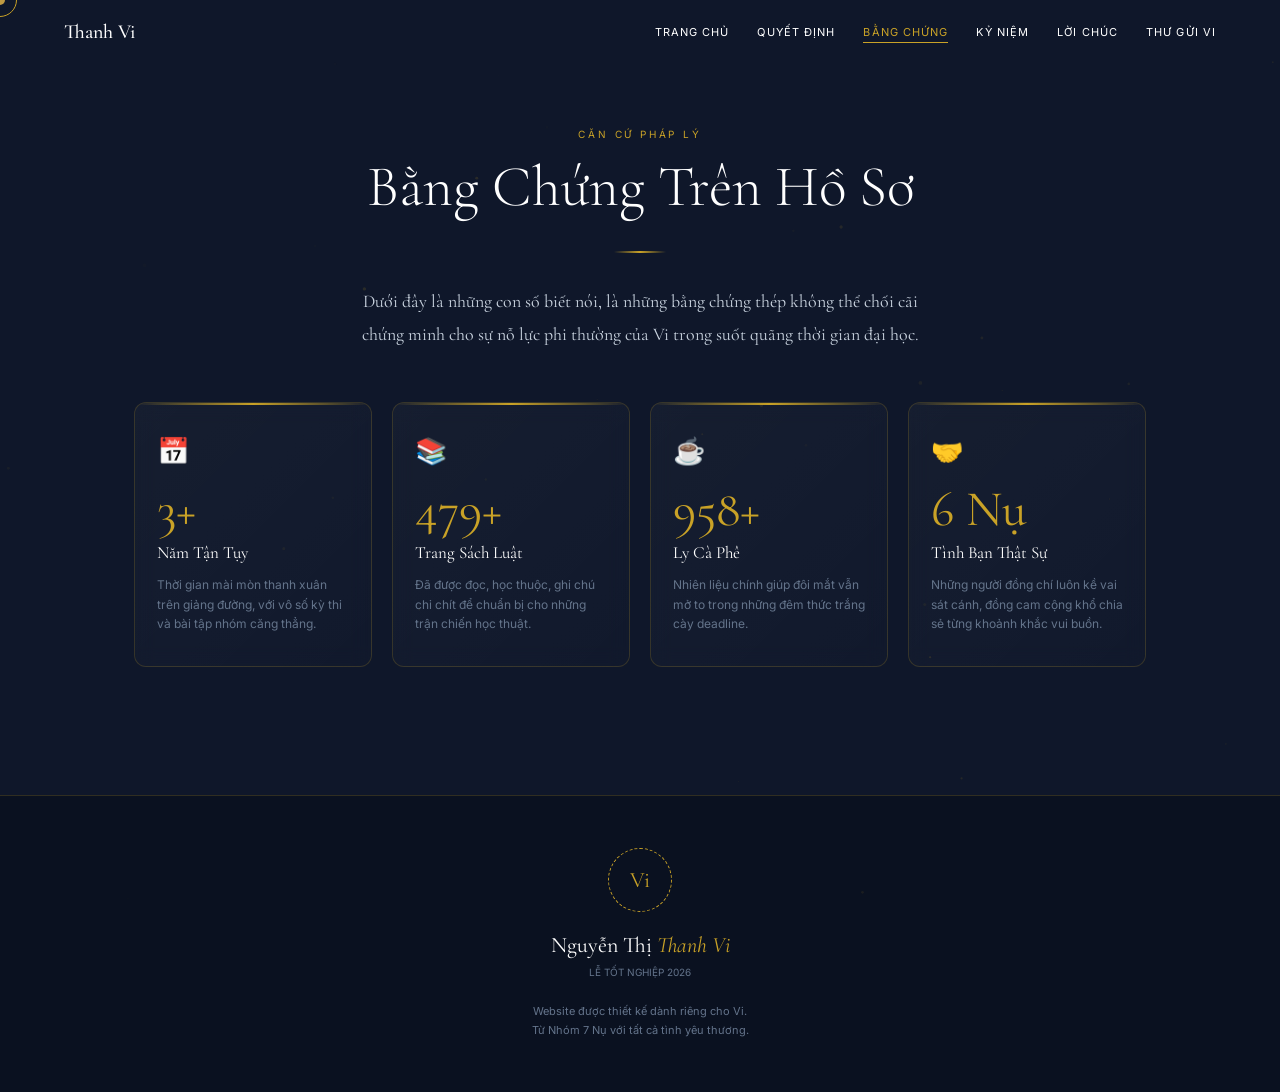
<file: can-cu.html>
<!DOCTYPE html>
<html lang="vi">
<head>
  <meta charset="UTF-8" />
  <meta name="viewport" content="width=device-width, initial-scale=1.0" />
  <title>Bằng Chứng — Chúc Mừng Tốt Nghiệp Vi 2026</title>
  <link rel="preconnect" href="https://fonts.googleapis.com">
  <link rel="preconnect" href="https://fonts.gstatic.com" crossorigin>
  <link href="https://fonts.googleapis.com/css2?family=Cormorant+Garamond:ital,wght@0,300;0,400;0,500;0,600;0,700;1,300;1,400;1,500;1,600;1,700&family=Inter:wght@300;400;500;600&display=swap" rel="stylesheet">
  <link rel="stylesheet" href="css/style.css" />
</head>
<body>
  <div id="cursor"></div>
  <div id="cursor-ring"></div>
  <canvas id="particles-canvas"></canvas>
  <div id="scroll-bar"></div>

  <nav id="navbar">
    <a href="index.html" class="nav-brand">Thanh Vi</a>
    <div class="nav-links">
      <a href="index.html" class="nav-a">Trang chủ</a>
      <a href="quyet-dinh.html" class="nav-a">Quyết định</a>
      <a href="can-cu.html" class="nav-a active">Bằng chứng</a>
      <a href="ki-niem.html" class="nav-a">Kỷ niệm</a>
      <a href="loi-chuc.html" class="nav-a">Lời chúc</a>
      <a href="thu-gui.html" class="nav-a">Thư gửi Vi</a>
    </div>
    <div class="nav-toggle">
      <span></span>
      <span></span>
      <span></span>
    </div>
  </nav>

  <section id="can-cu" class="section-pad">
    <div class="container text-center">
      <span class="eyebrow">Căn cứ pháp lý</span>
      <h1 class="headline">Bằng Chứng Trên Hồ Sơ</h1>
      <div class="divider divider-c"></div>
      <p class="body-text" style="max-width: 600px; margin: 0 auto; text-align:center">Dưới đây là những con số biết nói, là những bằng chứng thép không thể chối cãi chứng minh cho sự nỗ lực phi thường của Vi trong suốt quãng thời gian đại học.</p>
      
      <div class="stats-grid">
        <div class="stat-card glass reveal reveal-delay-1">
          <span class="stat-icon">📅</span>
          <div class="stat-num" data-target="4" data-suffix="+">0</div>
          <div class="stat-lbl">Năm Tận Tụy</div>
          <div class="stat-desc">Thời gian mài mòn thanh xuân trên giảng đường, với vô số kỳ thi và bài tập nhóm căng thẳng.</div>
        </div>
        
        <div class="stat-card glass reveal reveal-delay-2">
          <span class="stat-icon">📚</span>
          <div class="stat-num" data-target="500" data-suffix="+">0</div>
          <div class="stat-lbl">Trang Sách Luật</div>
          <div class="stat-desc">Đã được đọc, học thuộc, ghi chú chi chít để chuẩn bị cho những trận chiến học thuật.</div>
        </div>
        
        <div class="stat-card glass reveal reveal-delay-3">
          <span class="stat-icon">☕</span>
          <div class="stat-num" data-target="999" data-suffix="+">0</div>
          <div class="stat-lbl">Ly Cà Phê</div>
          <div class="stat-desc">Nhiên liệu chính giúp đôi mắt vẫn mở to trong những đêm thức trắng cày deadline.</div>
        </div>
        
        <div class="stat-card glass reveal reveal-delay-4">
          <span class="stat-icon">🤝</span>
          <div class="stat-num" data-target="7" data-suffix=" Nụ">0</div>
          <div class="stat-lbl">Tình Bạn Thật Sự</div>
          <div class="stat-desc">Những người đồng chí luôn kề vai sát cánh, đồng cam cộng khổ chia sẻ từng khoảnh khắc vui buồn.</div>
        </div>
      </div>
    </div>
  </section>

  <footer id="footer">
    <div class="footer-seal">Vi</div>
    <div class="footer-name">Nguyễn Thị <em>Thanh Vi</em></div>
    <span class="footer-sub">Lễ Tốt Nghiệp 2026</span>
    <p class="footer-note">Website được thiết kế dành riêng cho Vi.<br>Từ Nhóm 7 Nụ với tất cả tình yêu thương.</p>
  </footer>

  <script src="https://cdnjs.cloudflare.com/ajax/libs/gsap/3.12.5/gsap.min.js"></script>
  <script src="js/main.js"></script>
</body>
</html>
</file>
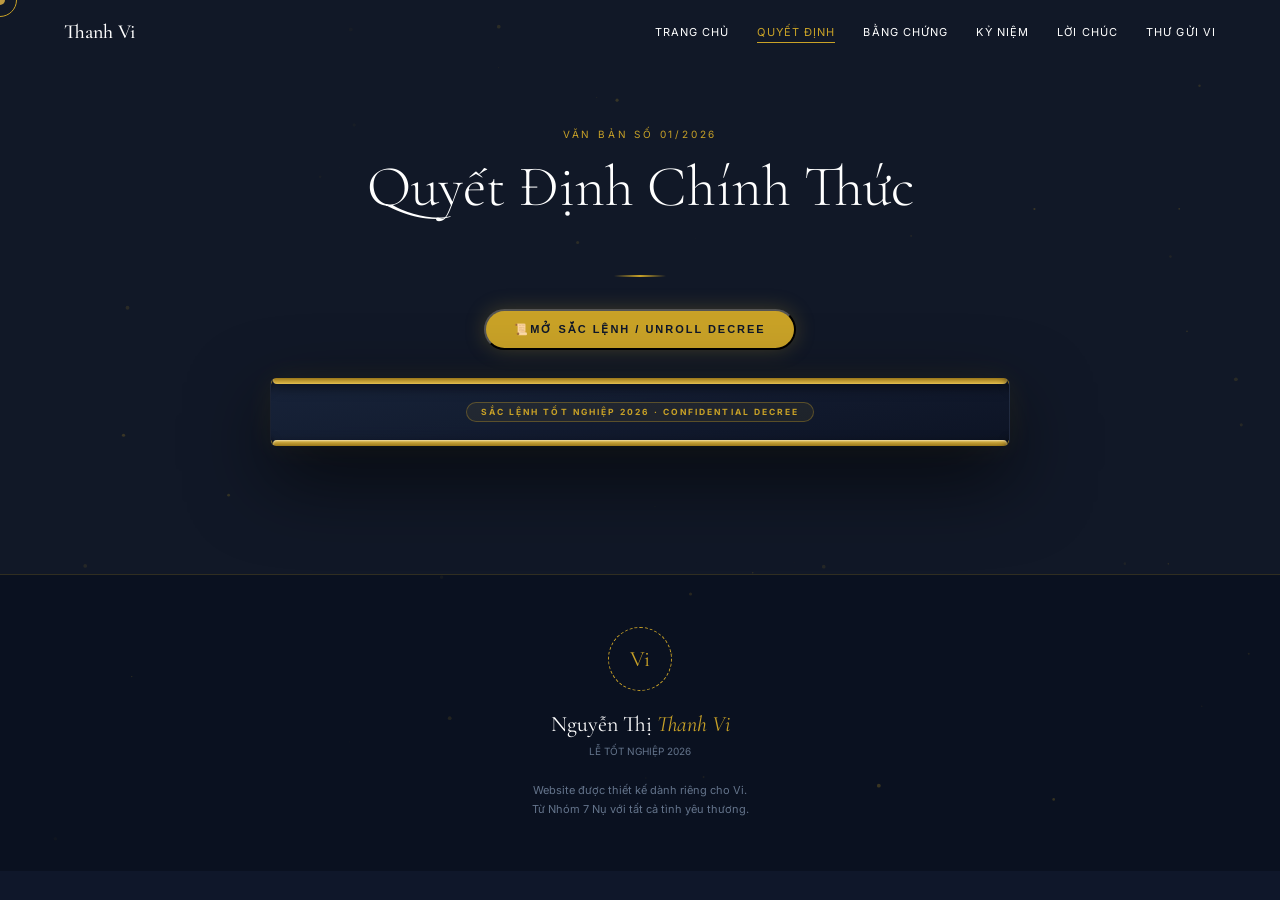
<file: quyet-dinh.html>
<!DOCTYPE html>
<html lang="vi">
<head>
  <meta charset="UTF-8" />
  <meta name="viewport" content="width=device-width, initial-scale=1.0" />
  <title>Quyết Định — Chúc Mừng Tốt Nghiệp Vi 2026</title>
  <link rel="preconnect" href="https://fonts.googleapis.com">
  <link rel="preconnect" href="https://fonts.gstatic.com" crossorigin>
  <link href="https://fonts.googleapis.com/css2?family=Cormorant+Garamond:ital,wght@0,300;0,400;0,500;0,600;0,700;1,300;1,400;1,500;1,600;1,700&family=Inter:wght@300;400;500;600&display=swap" rel="stylesheet">
  <link rel="stylesheet" href="css/style.css" />
</head>
<body>
  <div id="cursor"></div>
  <div id="cursor-ring"></div>
  <canvas id="particles-canvas"></canvas>
  <div id="scroll-bar"></div>

  <nav id="navbar">
    <a href="index.html" class="nav-brand">Thanh Vi</a>
    <div class="nav-links">
      <a href="index.html" class="nav-a">Trang chủ</a>
      <a href="quyet-dinh.html" class="nav-a active">Quyết định</a>
      <a href="can-cu.html" class="nav-a">Bằng chứng</a>
      <a href="ki-niem.html" class="nav-a">Kỷ niệm</a>
      <a href="loi-chuc.html" class="nav-a">Lời chúc</a>
      <a href="thu-gui.html" class="nav-a">Thư gửi Vi</a>
    </div>
    <div class="nav-toggle">
      <span></span>
      <span></span>
      <span></span>
    </div>
  </nav>

  <section id="quyet-dinh" class="section-pad">
    <div class="container dec-wrap">
      <span class="eyebrow">Văn bản số 01/2026</span>
      <h1 class="headline">Quyết Định Chính Thức</h1>
      <div class="divider divider-c"></div>

      <!-- Scroll Replay Action Bar -->
      <div class="decree-action-bar reveal">
        <button id="unroll-decree-btn" class="btn btn-gold btn-sm">
          <span>📜</span> Mở Sắc Lệnh / Unroll Decree
        </button>
      </div>

      <!-- Decree Scroll Container -->
      <div class="dec-paper glass scroll-decree reveal">
        <!-- Top Scroll Rod Cap -->
        <div class="scroll-rod scroll-rod-top">
          <div class="rod-cap cap-left"></div>
          <div class="rod-bar"></div>
          <div class="rod-cap cap-right"></div>
        </div>

        <!-- Ribbon Tie Badge -->
        <div class="decree-ribbon-tag">SẮC LỆNH TỐT NGHIỆP 2026 · CONFIDENTIAL DECREE</div>

        <div class="dec-header">
          <h2 class="dec-title">Nhóm 7 Nụ</h2>
          <div class="dec-title">QUYẾT ĐỊNH SỐ: 01/2026/QĐ-TÌNHBẠN</div>
          <div class="dec-date">TP.Hồ Chí Minh, Ngày tốt nghiệp 2026</div>
        </div>
        
        <div class="dec-subject">
          "Về việc công nhận và chúc mừng sự kiện tốt nghiệp của đồng chí Nguyễn Thị Thanh Vi"
        </div>

        <div class="dec-articles">
          <div class="dec-art">
            <div class="dec-num">I</div>
            <div>
              <div class="dec-art-title">Công nhận thành tích</div>
              <div class="dec-art-body">Chính thức công nhận đồng chí Nguyễn Thị Thanh Vi đã xuất sắc vượt qua mọi kỳ thi, deadline và thử thách để đạt được danh hiệu Cử nhân Luật. Những nỗ lực không ngừng nghỉ trong suốt 4 năm qua là minh chứng rõ ràng cho tinh thần thép và ý chí kiên cường.</div>
            </div>
          </div>
          <div class="dec-art">
            <div class="dec-num">II</div>
            <div>
              <div class="dec-art-title">Cấp quyền lợi</div>
              <div class="dec-art-body">Đồng chí Vi kể từ hôm nay được hưởng trọn vẹn đặc quyền tự do ngủ nướng vào sáng thứ Hai (nếu không có lịch đi làm), được quyền từ chối mọi cuộc gọi liên quan đến "chạy deadline môn học" và được toàn quyền vòi vĩnh quà tốt nghiệp từ các thành viên khác trong nhóm.</div>
            </div>
          </div>
          <div class="dec-art">
            <div class="dec-num">III</div>
            <div>
              <div class="dec-art-title">Hiệu lực thi hành</div>
              <div class="dec-art-body">Quyết định này có hiệu lực kể từ ngày ký. Các thành viên Nhóm 7 Nụ và đồng chí Nguyễn Thị Thanh Vi chịu trách nhiệm thi hành quyết định này bằng cách tổ chức một chầu ăn mừng thật hoành tráng.</div>
            </div>
          </div>
        </div>

        <div class="dec-footer">
          <div>
            <span class="dec-signer-lbl">Thay mặt Hội đồng bạn bè</span>
            <div class="dec-signer-name">Nhóm 7 Nụ</div>
          </div>
          
          <div id="stamp-zone">
            <button id="stamp-btn" tabindex="0">
              <span class="stamp-word">Đóng Dấu</span>
              <span class="stamp-tag">Phê duyệt</span>
              <div id="stamp-ink"></div>
            </button>
            <div class="stamp-hint">Nhấn để xác nhận</div>
            <div id="approved-overlay">
              <span>ĐÃ PHÊ DUYỆT</span>
            </div>
          </div>
        </div>

        <!-- Bottom Scroll Rod Cap -->
        <div class="scroll-rod scroll-rod-bottom">
          <div class="rod-cap cap-left"></div>
          <div class="rod-bar"></div>
          <div class="rod-cap cap-right"></div>
        </div>
      </div>
    </div>
  </section>

  <footer id="footer">
    <div class="footer-seal">Vi</div>
    <div class="footer-name">Nguyễn Thị <em>Thanh Vi</em></div>
    <span class="footer-sub">Lễ Tốt Nghiệp 2026</span>
    <p class="footer-note">Website được thiết kế dành riêng cho Vi.<br>Từ Nhóm 7 Nụ với tất cả tình yêu thương.</p>
  </footer>

  <script src="https://cdnjs.cloudflare.com/ajax/libs/gsap/3.12.5/gsap.min.js"></script>
  <script src="js/main.js"></script>
  <script src="js/stamp.js"></script>
</body>
</html>
</file>
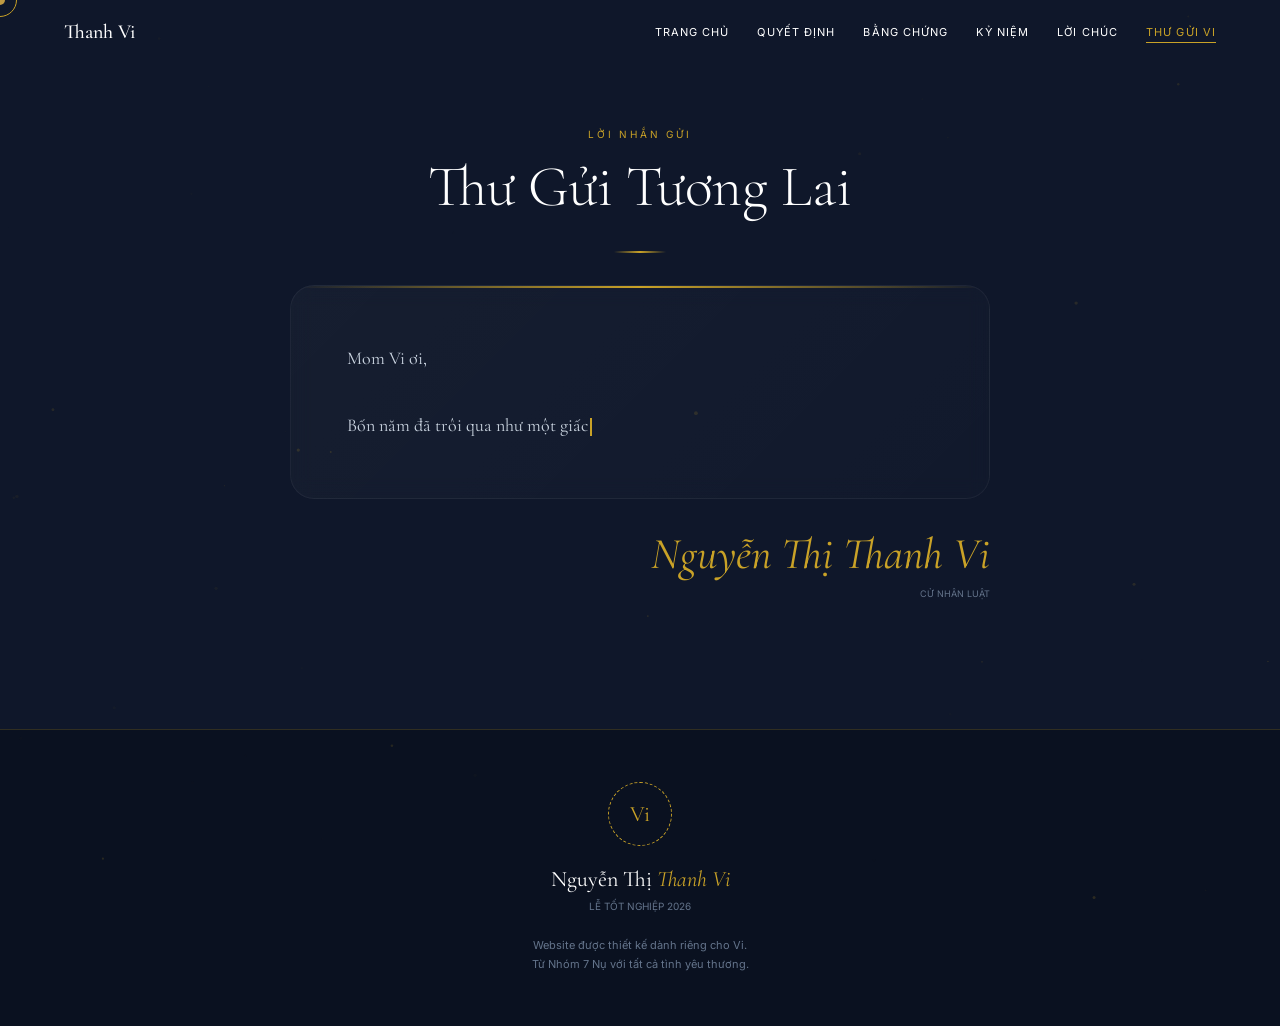
<file: thu-gui.html>
<!DOCTYPE html>
<html lang="vi">
<head>
  <meta charset="UTF-8" />
  <meta name="viewport" content="width=device-width, initial-scale=1.0" />
  <title>Thư Gửi Vi — Chúc Mừng Tốt Nghiệp Vi 2026</title>
  <link rel="preconnect" href="https://fonts.googleapis.com">
  <link rel="preconnect" href="https://fonts.gstatic.com" crossorigin>
  <link href="https://fonts.googleapis.com/css2?family=Cormorant+Garamond:ital,wght@0,300;0,400;0,500;0,600;0,700;1,300;1,400;1,500;1,600;1,700&family=Inter:wght@300;400;500;600&display=swap" rel="stylesheet">
  <link rel="stylesheet" href="css/style.css" />
</head>
<body>
  <div id="cursor"></div>
  <div id="cursor-ring"></div>
  <canvas id="particles-canvas"></canvas>
  <div id="scroll-bar"></div>

  <nav id="navbar">
    <a href="index.html" class="nav-brand">Thanh Vi</a>
    <div class="nav-links">
      <a href="index.html" class="nav-a">Trang chủ</a>
      <a href="quyet-dinh.html" class="nav-a">Quyết định</a>
      <a href="can-cu.html" class="nav-a">Bằng chứng</a>
      <a href="ki-niem.html" class="nav-a">Kỷ niệm</a>
      <a href="loi-chuc.html" class="nav-a">Lời chúc</a>
      <a href="thu-gui.html" class="nav-a active">Thư gửi Vi</a>
    </div>
    <div class="nav-toggle">
      <span></span>
      <span></span>
      <span></span>
    </div>
  </nav>

  <section id="thu-gui" class="section-pad">
    <div class="container text-center">
      <span class="eyebrow">Lời nhắn gửi</span>
      <h1 class="headline">Thư Gửi Tương Lai</h1>
      <div class="divider divider-c"></div>
      
      <div class="letter-wrap">
        <div id="letter-content" class="glass letter-card">
          <!-- Typewriter content here -->
        </div>
        <div class="letter-sig reveal reveal-delay-2">
          <em class="letter-sig-name">Nguyễn Thị Thanh Vi</em>
          <span class="letter-sig-role">Cử nhân Luật</span>
        </div>
      </div>
    </div>
  </section>

  <footer id="footer">
    <div class="footer-seal">Vi</div>
    <div class="footer-name">Nguyễn Thị <em>Thanh Vi</em></div>
    <span class="footer-sub">Lễ Tốt Nghiệp 2026</span>
    <p class="footer-note">Website được thiết kế dành riêng cho Vi.<br>Từ Nhóm 7 Nụ với tất cả tình yêu thương.</p>
  </footer>

  <script src="https://cdnjs.cloudflare.com/ajax/libs/gsap/3.12.5/gsap.min.js"></script>
  <script src="js/main.js"></script>
  <script src="js/typewriter.js"></script>
</body>
</html>
</file>
<file: css/style.css>
:root {
  --navy: #0F172A;
  --navy-2: #111827;
  --navy-3: #0a1120;
  --gold: #C9A227;
  --gold-l: #E2BC4A;
  --white: #FFFFFF;
  --gray: #CBD5E1;
  --gray-dim: #64748B;
  --serif: 'Cormorant Garamond', serif;
  --sans: 'Inter', sans-serif;
  --r-sm: 4px;
  --r-md: 12px;
  --r-lg: 24px;
  --ease: cubic-bezier(0.16, 1, 0.3, 1);
  --max: 1140px;
  --pad: clamp(20px, 5vw, 72px);
}

*, *::before, *::after {
  box-sizing: border-box;
  margin: 0;
  padding: 0;
}

html, body {
  overflow-x: hidden;
  -webkit-font-smoothing: antialiased;
  -moz-osx-font-smoothing: grayscale;
  background-color: var(--navy);
  color: var(--white);
  font-family: var(--sans);
}

@media (pointer: fine) {
  html, body {
    cursor: none;
  }
}

::-webkit-scrollbar {
  width: 4px;
}
::-webkit-scrollbar-track {
  background: var(--navy);
}
::-webkit-scrollbar-thumb {
  background: var(--gold);
  border-radius: 2px;
}

#cursor {
  position: fixed;
  top: 0;
  left: 0;
  width: 10px;
  height: 10px;
  background-color: var(--gold);
  border-radius: 50%;
  transform: translate(-50%, -50%);
  pointer-events: none;
  z-index: 100000;
  mix-blend-mode: exclusion;
  transition: opacity 0.3s;
}

#cursor-ring {
  position: fixed;
  top: 0;
  left: 0;
  width: 34px;
  height: 34px;
  border: 1px solid var(--gold);
  border-radius: 50%;
  transform: translate(-50%, -50%);
  pointer-events: none;
  z-index: 99999;
  transition: opacity 0.3s;
}

@media (max-width: 960px) {
  #cursor, #cursor-ring {
    display: none;
  }
  html, body {
    cursor: auto;
  }
}

#particles-canvas {
  position: fixed;
  inset: 0;
  pointer-events: none;
  z-index: 1;
  opacity: 0.45;
  width: 100%;
  height: 100%;
}

#loading {
  position: fixed;
  inset: 0;
  background-color: var(--navy);
  display: flex;
  flex-direction: column;
  justify-content: center;
  align-items: center;
  z-index: 999999;
}

.ld-seal {
  width: 72px;
  height: 72px;
  border-radius: 50%;
  border: 2px dashed var(--gold);
  display: flex;
  justify-content: center;
  align-items: center;
  font-family: var(--serif);
  font-size: 24px;
  color: var(--gold);
  margin-bottom: 30px;
  animation: sealSpin 4s linear infinite;
}

.ld-track {
  width: 200px;
  height: 1px;
  background: rgba(255, 255, 255, 0.1);
  position: relative;
  overflow: hidden;
  margin-bottom: 15px;
}

.ld-fill {
  position: absolute;
  top: 0;
  left: 0;
  height: 100%;
  width: 0%;
  background: linear-gradient(90deg, transparent, var(--gold));
  transition: width 0.2s;
}

.ld-pct {
  font-family: var(--serif);
  color: var(--gray);
  font-size: 14px;
}

@keyframes sealSpin {
  0% { transform: rotate(0deg); }
  100% { transform: rotate(360deg); }
}

#scroll-bar {
  position: fixed;
  top: 0;
  left: 0;
  height: 2px;
  width: 0%;
  background: linear-gradient(90deg, var(--gold-l), var(--gold));
  z-index: 9999;
}

#navbar {
  position: fixed;
  top: 0;
  width: 100%;
  display: flex;
  justify-content: space-between;
  align-items: center;
  padding: 20px var(--pad);
  z-index: 10000;
  transition: background-color 0.4s var(--ease), backdrop-filter 0.4s var(--ease), padding 0.4s var(--ease);
}

#navbar.scrolled {
  background-color: rgba(15, 23, 42, 0.85);
  backdrop-filter: blur(12px);
  padding: 15px var(--pad);
  border-bottom: 1px solid rgba(201, 162, 39, 0.15);
}

.nav-brand {
  font-family: var(--serif);
  font-size: 20px;
  color: var(--white);
  text-decoration: none;
  font-weight: 500;
  position: relative;
  z-index: 10001;
}

.nav-links {
  display: flex;
  gap: 28px;
}

.nav-a {
  font-size: 11px;
  text-transform: uppercase;
  letter-spacing: 0.1em;
  color: var(--white);
  text-decoration: none;
  position: relative;
  transition: color 0.3s;
}

.nav-a:hover, .nav-a.active {
  color: var(--gold);
}

.nav-a::after {
  content: '';
  position: absolute;
  bottom: -4px;
  left: 0;
  width: 0%;
  height: 1px;
  background-color: var(--gold);
  transition: width 0.3s var(--ease);
}

.nav-a:hover::after, .nav-a.active::after {
  width: 100%;
}

.nav-toggle {
  display: none;
  flex-direction: column;
  justify-content: center;
  gap: 6px;
  width: 30px;
  height: 30px;
  cursor: pointer;
  z-index: 10001;
}

.nav-toggle span {
  display: block;
  width: 100%;
  height: 2px;
  background-color: var(--white);
  transition: 0.3s;
}

@media (max-width: 960px) {
  .nav-toggle {
    display: flex;
  }
  .nav-links {
    position: fixed;
    top: 0;
    left: 0;
    width: 100%;
    height: 100vh;
    background-color: var(--navy-2);
    flex-direction: column;
    justify-content: center;
    align-items: center;
    gap: 40px;
    transform: translateY(-100%);
    transition: transform 0.5s var(--ease);
  }
  .nav-links.open {
    transform: translateY(0);
  }
}

.container {
  max-width: var(--max);
  margin: 0 auto;
  padding: 0 var(--pad);
}

.section-pad {
  padding-block: clamp(72px, 10vw, 130px);
}

.eyebrow {
  color: var(--gold);
  text-transform: uppercase;
  font-size: 10px;
  letter-spacing: 0.28em;
  display: block;
  margin-bottom: 16px;
}

.headline {
  font-family: var(--serif);
  font-size: clamp(32px, 4.5vw, 62px);
  font-weight: 300;
  line-height: 1.1;
  margin-bottom: 24px;
}

.body-text {
  font-family: var(--serif);
  font-size: clamp(15px, 1.4vw, 18px);
  color: var(--gray);
  text-align: left;
  line-height: 1.8;
}

.divider {
  width: 52px;
  height: 2px;
  background: linear-gradient(90deg, var(--gold), transparent);
  margin: 32px 0;
}

.divider-c {
  margin: 32px auto;
  background: linear-gradient(90deg, transparent, var(--gold), transparent);
}

.text-center {
  text-align: center;
}

.btn {
  display: inline-flex;
  align-items: center;
  justify-content: center;
  font-size: 11px;
  text-transform: uppercase;
  letter-spacing: 0.18em;
  padding: 16px 32px;
  border-radius: 40px;
  text-decoration: none;
  transition: all 0.3s var(--ease);
  cursor: pointer;
  position: relative;
  z-index: 10;
}

.btn-gold {
  background-color: var(--gold);
  color: var(--navy);
  font-weight: 600;
}

.btn-gold:hover {
  transform: translateY(-3px);
  box-shadow: 0 10px 20px rgba(201, 162, 39, 0.2);
  background-color: var(--gold-l);
}

.btn-outline {
  background-color: transparent;
  color: var(--gold);
  border: 1px solid var(--gold);
}

.btn-outline:hover {
  background-color: rgba(201, 162, 39, 0.1);
}

.glass {
  background: linear-gradient(135deg, rgba(255,255,255,0.03), rgba(255,255,255,0.01));
  border: 1px solid rgba(255,255,255,0.05);
  border-radius: var(--r-lg);
  position: relative;
  overflow: hidden;
  backdrop-filter: blur(10px);
}

.glass::before {
  content: '';
  position: absolute;
  top: 0;
  left: 0;
  width: 100%;
  height: 2px;
  background: linear-gradient(90deg, transparent, var(--gold), transparent);
}

.reveal {
  opacity: 0;
  transform: translateY(36px);
  transition: opacity 0.9s var(--ease), transform 0.9s var(--ease);
}

.reveal.in {
  opacity: 1;
  transform: translateY(0);
}

.reveal-delay-1 { transition-delay: 0.1s; }
.reveal-delay-2 { transition-delay: 0.2s; }
.reveal-delay-3 { transition-delay: 0.3s; }
.reveal-delay-4 { transition-delay: 0.4s; }

/* HERO */
#hero {
  min-height: 100vh;
  display: grid;
  grid-template-columns: 55fr 45fr;
  position: relative;
  overflow: hidden;
  padding-top: 80px;
}

.hero-wm {
  position: absolute;
  bottom: -8%;
  left: -3%;
  font-family: var(--serif);
  font-size: clamp(120px, 15vw, 300px);
  color: var(--gold);
  opacity: 0.025;
  white-space: nowrap;
  z-index: 0;
  font-weight: 700;
  line-height: 1;
  pointer-events: none;
}

.hero-left {
  display: flex;
  flex-direction: column;
  justify-content: center;
  padding: 60px var(--pad);
  position: relative;
  z-index: 2;
}

.hero-tag {
  display: inline-flex;
  align-items: center;
  gap: 10px;
  margin-bottom: 28px;
}

.hero-dot {
  width: 6px;
  height: 6px;
  border-radius: 50%;
  background-color: var(--gold);
  animation: pulse 2s infinite;
}

@keyframes pulse {
  0% { box-shadow: 0 0 0 0 rgba(201, 162, 39, 0.7); }
  70% { box-shadow: 0 0 0 10px rgba(201, 162, 39, 0); }
  100% { box-shadow: 0 0 0 0 rgba(201, 162, 39, 0); }
}

.hero-sub {
  font-size: 10px;
  text-transform: uppercase;
  letter-spacing: 0.3em;
  color: var(--gold);
}

.hero-name {
  font-family: var(--serif);
  font-size: clamp(38px, 6vw, 80px);
  font-weight: 300;
  line-height: 1.05;
  margin-bottom: 16px;
}

.hero-name em {
  font-style: italic;
  color: var(--gold);
}

.hero-degree {
  font-family: var(--serif);
  font-size: clamp(15px, 1.6vw, 20px);
  color: var(--gray);
  margin-bottom: 8px;
}

.hero-class {
  font-size: 10px;
  text-transform: uppercase;
  letter-spacing: 0.25em;
  color: var(--gray-dim);
  margin-bottom: 32px;
}

.hero-badge {
  display: inline-flex;
  align-items: center;
  border: 1px solid rgba(201, 162, 39, 0.3);
  padding: 8px 16px;
  border-radius: 40px;
  font-size: 9px;
  text-transform: uppercase;
  color: var(--gold);
  margin-bottom: 32px;
  align-self: flex-start;
}

.hero-desc {
  font-size: 14px;
  line-height: 1.85;
  color: var(--gray);
  max-width: 460px;
  text-align: left;
  margin-bottom: 40px;
}

.hero-actions {
  display: flex;
  gap: 14px;
  flex-wrap: wrap;
}

.hero-right {
  position: relative;
  overflow: hidden;
  min-height: 440px;
}

.hero-right::before {
  content: '';
  position: absolute;
  inset: 0;
  background: linear-gradient(to right, var(--navy), transparent 20%);
  z-index: 2;
}

.hero-img {
  width: 100%;
  height: 100%;
  object-fit: cover;
  animation: kenBurns 20s linear infinite alternate;
}

@keyframes kenBurns {
  0% { transform: scale(1); }
  100% { transform: scale(1.1); }
}

/* QUYET DINH */
#quyet-dinh {
  background-color: var(--navy-2);
}

.dec-wrap {
  display: flex;
  flex-direction: column;
  align-items: center;
}

.decree-action-bar {
  margin-bottom: 28px;
  display: flex;
  justify-content: center;
}

#unroll-decree-btn {
  padding: 12px 28px;
  font-size: 11px;
  box-shadow: 0 0 20px rgba(201, 162, 39, 0.25);
  animation: pulseBtn 2.2s infinite alternate;
}

@keyframes pulseBtn {
  0% { box-shadow: 0 0 15px rgba(201, 162, 39, 0.2); }
  100% { box-shadow: 0 0 32px rgba(201, 162, 39, 0.55); }
}

.dec-paper {
  max-width: 740px;
  width: 100%;
  padding: clamp(28px, 4.5vw, 60px);
  box-shadow: 0 30px 60px rgba(0,0,0,0.4);
}

.scroll-decree {
  position: relative;
  overflow: hidden;
  border-top: none;
  border-bottom: none;
  border-radius: 6px;
  background: linear-gradient(170deg, rgba(25, 36, 60, 0.95), rgba(13, 20, 36, 0.98));
  box-shadow: 0 30px 80px rgba(0, 0, 0, 0.65), 0 0 30px rgba(201, 162, 39, 0.1);
  padding-top: clamp(40px, 6vw, 70px);
  padding-bottom: clamp(40px, 6vw, 70px);
  transition: max-height 0.8s var(--ease);
}

.scroll-decree.is-closed {
  max-height: 70px !important;
  padding-top: 24px;
  padding-bottom: 24px;
  cursor: pointer;
}

.scroll-decree.is-closed .decree-ribbon-tag {
  margin-bottom: 0;
}

.scroll-decree.is-closed .dec-header,
.scroll-decree.is-closed .dec-subject,
.scroll-decree.is-closed .dec-articles,
.scroll-decree.is-closed .dec-footer {
  display: none !important;
  opacity: 0;
}

.scroll-decree.is-open {
  max-height: 2000px;
}

.scroll-rod {
  position: absolute;
  left: -20px;
  right: -20px;
  height: 18px;
  display: flex;
  align-items: center;
  z-index: 10;
  pointer-events: none;
}

.scroll-rod-top {
  top: -9px;
}

.scroll-rod-bottom {
  bottom: -9px;
}

.rod-bar {
  flex-grow: 1;
  height: 12px;
  background: linear-gradient(180deg, #E2BC4A 0%, #9A771A 50%, #E2BC4A 100%);
  border-radius: 4px;
  box-shadow: 0 4px 12px rgba(0, 0, 0, 0.5), inset 0 1px 2px rgba(255, 255, 255, 0.5);
}

.rod-cap {
  width: 22px;
  height: 22px;
  border-radius: 50%;
  background: radial-gradient(circle, #FFE58F 10%, #C9A227 60%, #614800 100%);
  box-shadow: 0 2px 8px rgba(0, 0, 0, 0.6);
  flex-shrink: 0;
}

.decree-ribbon-tag {
  display: block;
  width: fit-content;
  margin: 0 auto 28px;
  font-size: 8.5px;
  font-weight: 700;
  letter-spacing: 0.24em;
  text-transform: uppercase;
  color: var(--gold);
  border: 1px solid rgba(201, 162, 39, 0.35);
  background: rgba(201, 162, 39, 0.08);
  padding: 4px 14px;
  border-radius: 30px;
}

.dec-header {
  text-align: center;
  border-bottom: 1px solid rgba(201, 162, 39, 0.12);
  padding-bottom: 32px;
  margin-bottom: 40px;
}

.dec-title {
  font-family: var(--serif);
  font-size: clamp(17px, 2vw, 24px);
  color: var(--white);
  margin-bottom: 10px;
}

.dec-date {
  font-size: 11px;
  color: var(--gray-dim);
  letter-spacing: 0.1em;
}

.dec-subject {
  font-family: var(--serif);
  font-size: 16px;
  font-style: italic;
  color: var(--gray);
  text-align: center;
  line-height: 1.7;
  margin-bottom: 48px;
}

.dec-articles {
  display: flex;
  flex-direction: column;
  gap: 22px;
  margin-bottom: 48px;
}

.dec-art {
  display: grid;
  grid-template-columns: 44px 1fr;
  gap: 16px;
  align-items: start;
}

.dec-num {
  width: 32px;
  height: 32px;
  border-radius: 50%;
  border: 1px solid var(--gold);
  display: flex;
  justify-content: center;
  align-items: center;
  font-family: var(--serif);
  color: var(--gold);
}

.dec-art-title {
  font-family: var(--serif);
  font-size: 17px;
  font-weight: 500;
  color: var(--white);
  margin-bottom: 8px;
}

.dec-art-body {
  font-size: 13px;
  color: var(--gray);
  line-height: 1.75;
  text-align: left;
}

.dec-footer {
  display: flex;
  justify-content: space-between;
  align-items: center;
  border-top: 1px solid rgba(201, 162, 39, 0.2);
  padding-top: 40px;
}

.dec-signer-lbl {
  font-size: 9px;
  text-transform: uppercase;
  color: var(--gray-dim);
  margin-bottom: 8px;
  display: block;
}

.dec-signer-name {
  font-family: var(--serif);
  font-size: 18px;
  font-style: italic;
  color: var(--gold);
}

#stamp-zone {
  position: relative;
  display: flex;
  flex-direction: column;
  align-items: center;
}

#stamp-btn {
  width: 96px;
  height: 96px;
  border-radius: 50%;
  border: 2px solid #ef4444;
  display: flex;
  flex-direction: column;
  justify-content: center;
  align-items: center;
  cursor: pointer;
  transition: all 0.3s;
  background: transparent;
}

#stamp-btn:hover {
  box-shadow: 0 0 20px rgba(239, 68, 68, 0.4);
}

.stamp-word {
  font-family: var(--serif);
  font-size: 13px;
  font-weight: bold;
  text-transform: uppercase;
  color: #ef4444;
}

.stamp-tag {
  font-size: 7.5px;
  text-transform: uppercase;
  color: #ef4444;
  margin-top: 4px;
}

#stamp-ink {
  position: absolute;
  top: 0;
  left: 0;
  width: 100%;
  height: 100%;
  border-radius: 50%;
  background: rgba(239, 68, 68, 0.1);
  display: none; /* JS will change */
}

.stamp-hint {
  font-size: 9px;
  color: #ef4444;
  letter-spacing: 0.1em;
  margin-top: 12px;
  animation: pulse 2s infinite;
}

#approved-overlay {
  position: absolute;
  top: 50%;
  left: 50%;
  transform: translate(-50%, -50%);
  display: flex;
  justify-content: center;
  align-items: center;
  opacity: 0;
  pointer-events: none;
}

#approved-overlay span {
  font-family: var(--serif);
  font-size: 36px;
  font-weight: bold;
  color: #ef4444;
  transform: rotate(-14deg);
  border: 3px solid #ef4444;
  padding: 10px 20px;
  border-radius: 8px;
  background: rgba(255,255,255,0.9);
}

/* CAN CU */
#can-cu {
  background-color: var(--navy);
}

.stats-grid {
  display: grid;
  grid-template-columns: repeat(4, 1fr);
  gap: 20px;
  margin-top: 52px;
}

.stat-card {
  padding: 32px 22px;
  border-radius: var(--r-md);
  border: 1px solid rgba(201, 162, 39, 0.2);
  transition: transform 0.3s var(--ease), box-shadow 0.3s var(--ease);
  text-align: left;
}

.stat-card:hover {
  transform: translateY(-5px);
  box-shadow: 0 10px 30px rgba(0,0,0,0.3);
}

.stat-icon {
  font-size: 26px;
  margin-bottom: 18px;
  display: block;
}

.stat-num {
  font-family: var(--serif);
  font-size: clamp(34px, 4vw, 50px);
  color: var(--gold);
  line-height: 1;
  margin-bottom: 8px;
}

.stat-lbl {
  font-family: var(--serif);
  font-size: 17px;
  color: var(--white);
  margin-bottom: 12px;
}

.stat-desc {
  font-size: 12px;
  color: var(--gray-dim);
  line-height: 1.65;
}

/* ANH TOT NGHIEP */
#anh-tot-nghiep {
  background-color: #070e1b;
}

.grad-grid {
  display: grid;
  grid-template-columns: repeat(2, 1fr);
  gap: 28px;
  max-width: 860px;
  margin: 0 auto;
  align-items: start;
}

.grad-frame {
  position: relative;
  border-radius: var(--r-md);
  overflow: hidden;
  border: 1px solid rgba(201, 162, 39, 0.3);
  aspect-ratio: 2/3;
  transition: transform 0.4s var(--ease), box-shadow 0.4s var(--ease);
}

.grad-frame:hover {
  transform: translateY(-8px);
  box-shadow: 0 20px 40px rgba(0,0,0,0.4);
}

.grad-frame:nth-child(2) {
  margin-top: 56px;
}

.grad-frame img {
  position: absolute;
  inset: 0;
  width: 100%;
  height: 100%;
  object-fit: cover;
  object-position: top center;
}

.grad-cap {
  position: absolute;
  bottom: 0;
  left: 0;
  width: 100%;
  padding: 40px 20px 20px;
  background: linear-gradient(to top, rgba(0,0,0,0.8), transparent);
  opacity: 0;
  transform: translateY(10px);
  transition: all 0.3s var(--ease);
  display: flex;
  flex-direction: column;
  align-items: center;
}

.grad-frame:hover .grad-cap {
  opacity: 1;
  transform: translateY(0);
}

.grad-cap-name {
  font-family: var(--serif);
  font-size: 17px;
  font-style: italic;
  color: var(--white);
  margin-bottom: 4px;
}

.grad-cap-year {
  font-size: 9px;
  text-transform: uppercase;
  color: var(--gold);
  letter-spacing: 0.1em;
}

/* KI NIEM */
#ki-niem {
  background-color: var(--navy-2);
}

.masonry {
  column-count: 4;
  column-gap: 14px;
  margin-top: 48px;
}

.masonry-item {
  break-inside: avoid;
  margin-bottom: 14px;
  border-radius: var(--r-md);
  overflow: hidden;
  cursor: pointer;
  position: relative;
}

.masonry-item img {
  width: 100%;
  display: block;
  background-color: rgba(255,255,255,0.05);
  transition: transform 0.5s var(--ease);
}

.masonry-item:hover img {
  transform: scale(1.05);
}

.masonry-item::after {
  content: '';
  position: absolute;
  inset: 0;
  background: rgba(0,0,0,0.2);
  transition: background 0.3s;
  pointer-events: none;
}

.masonry-item:hover::after {
  background: rgba(0,0,0,0);
}

.exhibit-tag {
  position: absolute;
  top: 7px;
  left: 7px;
  font-size: 8px;
  text-transform: uppercase;
  color: var(--gold);
  background: rgba(0,0,0,0.7);
  padding: 4px 8px;
  border-radius: 4px;
  z-index: 2;
}

/* LOI CHUC */
#loi-chuc {
  background-color: var(--navy-3);
}

.wishes-grid {
  display: grid;
  grid-template-columns: repeat(3, 1fr);
  gap: 24px;
  margin-top: 48px;
}

.legal-doc-card {
  padding: 24px 26px;
  border-radius: var(--r-md);
  border: 1px solid rgba(201, 162, 39, 0.22);
  background: linear-gradient(160deg, rgba(255, 255, 255, 0.04), rgba(255, 255, 255, 0.015));
  position: relative;
  text-align: left;
  display: flex;
  flex-direction: column;
  justify-content: space-between;
  transition: transform 0.35s var(--ease), border-color 0.35s, box-shadow 0.35s;
}

.legal-doc-card:hover {
  transform: translateY(-6px);
  border-color: rgba(201, 162, 39, 0.5);
  box-shadow: 0 16px 36px rgba(0, 0, 0, 0.45), 0 0 24px rgba(201, 162, 39, 0.12);
}

.legal-doc-card::before {
  content: '';
  position: absolute;
  top: 0;
  left: 0;
  width: 100%;
  height: 2px;
  background: linear-gradient(90deg, transparent, var(--gold), transparent);
}

.doc-header-row {
  display: flex;
  justify-content: space-between;
  align-items: flex-start;
  gap: 10px;
  padding-bottom: 12px;
  border-bottom: 1px dashed rgba(201, 162, 39, 0.2);
  margin-bottom: 8px;
}

.doc-meta {
  display: flex;
  flex-direction: column;
  gap: 2px;
}

.doc-id {
  font-family: monospace, var(--sans);
  font-size: 10px;
  letter-spacing: 0.15em;
  color: var(--gold);
  opacity: 0.9;
}

.doc-type {
  font-size: 9px;
  font-weight: 600;
  letter-spacing: 0.18em;
  text-transform: uppercase;
  color: var(--white);
}

.doc-status-badge {
  font-size: 8px;
  font-weight: 700;
  letter-spacing: 0.14em;
  text-transform: uppercase;
  padding: 3px 8px;
  border-radius: 3px;
  border: 1px solid;
  white-space: nowrap;
}

.badge-verified {
  color: #4ADE80;
  border-color: rgba(74, 222, 128, 0.4);
  background: rgba(74, 222, 128, 0.08);
}

.badge-certified {
  color: #60A5FA;
  border-color: rgba(96, 165, 250, 0.4);
  background: rgba(96, 165, 250, 0.08);
}

.badge-filed {
  color: #FACC15;
  border-color: rgba(250, 204, 21, 0.4);
  background: rgba(250, 204, 21, 0.08);
}

.badge-notarized {
  color: #F472B6;
  border-color: rgba(244, 114, 182, 0.4);
  background: rgba(244, 114, 182, 0.08);
}

.badge-admitted {
  color: #C084FC;
  border-color: rgba(192, 132, 252, 0.4);
  background: rgba(192, 132, 252, 0.08);
}

.badge-authenticated {
  color: #E2BC4A;
  border-color: rgba(226, 188, 74, 0.4);
  background: rgba(226, 188, 74, 0.08);
}

.doc-sub-label {
  font-size: 10px;
  font-style: italic;
  color: var(--gray-dim);
  margin-bottom: 14px;
}

.doc-body-content {
  flex-grow: 1;
  margin-bottom: 16px;
}

.wish-msg {
  font-family: var(--serif);
  font-size: 15px;
  font-style: italic;
  color: var(--gray);
  line-height: 1.75;
  text-align: left;
}

.doc-footer-row {
  display: flex;
  justify-content: space-between;
  align-items: flex-end;
  padding-top: 12px;
  border-top: 1px solid rgba(255, 255, 255, 0.06);
}

.doc-signer-info {
  display: flex;
  flex-direction: column;
}

.signer-title {
  font-size: 8px;
  letter-spacing: 0.15em;
  text-transform: uppercase;
  color: var(--gray-dim);
}

.signer-name {
  font-family: var(--serif);
  font-size: 16px;
  font-weight: 600;
  color: var(--gold);
  margin-top: 2px;
}

.doc-stamp-mini {
  width: 38px;
  height: 38px;
  border-radius: 50%;
  border: 1.5px dashed rgba(201, 162, 39, 0.35);
  display: flex;
  align-items: center;
  justify-content: center;
  transform: rotate(-12deg);
  flex-shrink: 0;
}

.stamp-mini-text {
  font-size: 7px;
  font-weight: 700;
  letter-spacing: 0.15em;
  color: rgba(201, 162, 39, 0.65);
}

/* WISHES GAME STATUS BAR & WAX SEALS */
.wishes-game-bar {
  max-width: 780px;
  margin: 0 auto 36px;
  padding: 16px 24px;
  border-radius: var(--r-md);
  display: flex;
  align-items: center;
  justify-content: space-between;
  gap: 18px;
  flex-wrap: wrap;
}

.game-stat-info {
  display: flex;
  align-items: center;
  gap: 8px;
  font-size: 11px;
}

.game-stat-label {
  color: var(--gray-dim);
  letter-spacing: 0.15em;
  font-weight: 600;
}

.game-stat-count {
  color: var(--gold);
  font-weight: 600;
  font-family: monospace;
}

.game-progress-track {
  flex-grow: 1;
  min-width: 140px;
  height: 6px;
  background: rgba(255, 255, 255, 0.08);
  border-radius: 4px;
  overflow: hidden;
}

.game-progress-fill {
  height: 100%;
  background: linear-gradient(90deg, var(--gold), var(--gold-l));
  border-radius: 4px;
  transition: width 0.4s var(--ease);
}

.btn-sm {
  padding: 8px 16px;
  font-size: 10px;
}

.sealed-card {
  min-height: 220px;
  cursor: pointer;
}

.sealed-overlay {
  position: absolute;
  inset: 0;
  border-radius: var(--r-md);
  background: linear-gradient(145deg, rgba(20, 28, 48, 0.96), rgba(12, 18, 34, 0.98));
  border: 1px solid rgba(201, 162, 39, 0.25);
  display: flex;
  flex-direction: column;
  align-items: center;
  justify-content: space-between;
  padding: 20px;
  z-index: 2;
  transition: border-color 0.3s;
}

.sealed-card:hover .sealed-overlay {
  border-color: rgba(201, 162, 39, 0.6);
}

.sealed-top-tag {
  font-size: 8px;
  font-weight: 700;
  letter-spacing: 0.22em;
  color: rgba(210, 40, 40, 0.85);
  border: 1px solid rgba(210, 40, 40, 0.35);
  padding: 2px 8px;
  border-radius: 2px;
}

.wax-seal-btn {
  width: 90px;
  height: 90px;
  border-radius: 50%;
  background: radial-gradient(circle, rgba(185, 28, 28, 0.95), rgba(127, 29, 29, 0.98));
  border: 2px solid rgba(254, 202, 202, 0.4);
  box-shadow: 0 8px 24px rgba(185, 28, 28, 0.5), inset 0 2px 4px rgba(255, 255, 255, 0.3);
  display: flex;
  flex-direction: column;
  align-items: center;
  justify-content: center;
  cursor: pointer;
  transition: transform 0.25s var(--ease), box-shadow 0.25s;
  user-select: none;
}

.sealed-card:hover .wax-seal-btn {
  transform: scale(1.08);
  box-shadow: 0 12px 32px rgba(185, 28, 28, 0.7), inset 0 2px 4px rgba(255, 255, 255, 0.5);
}

.wax-seal-icon {
  font-size: 14px;
  color: #FEF08A;
  margin-bottom: 2px;
}

.wax-seal-text {
  font-size: 8px;
  font-weight: 700;
  letter-spacing: 0.1em;
  color: #FFFFFF;
}

.wax-seal-sub {
  font-size: 6.5px;
  letter-spacing: 0.12em;
  color: #FEF08A;
  opacity: 0.8;
}

.sealed-bottom-meta {
  font-family: monospace;
  font-size: 9px;
  color: var(--gray-dim);
  letter-spacing: 0.12em;
}

.is-unsealed {
  cursor: pointer;
}

/* DOCUMENT INSPECT MODAL */
.doc-modal {
  position: fixed;
  inset: 0;
  background: rgba(5, 9, 18, 0.92);
  backdrop-filter: blur(12px);
  z-index: 99000;
  display: flex;
  align-items: center;
  justify-content: center;
  padding: 24px;
  opacity: 0;
  pointer-events: none;
  transition: opacity 0.3s var(--ease);
}

.doc-modal.open {
  opacity: 1;
  pointer-events: all;
}

.doc-modal-content {
  max-width: 580px;
  width: 100%;
  padding: 36px 40px;
  position: relative;
  text-align: left;
  border: 1px solid rgba(201, 162, 39, 0.35);
  box-shadow: 0 28px 70px rgba(0, 0, 0, 0.6);
}

.doc-modal-close {
  position: absolute;
  top: 18px;
  right: 18px;
  width: 32px;
  height: 32px;
  border-radius: 50%;
  border: 1px solid rgba(255, 255, 255, 0.15);
  color: var(--white);
  font-size: 14px;
  display: flex;
  align-items: center;
  justify-content: center;
  cursor: pointer;
  transition: border-color 0.2s, color 0.2s;
  background: transparent;
}

.doc-modal-close:hover {
  border-color: var(--gold);
  color: var(--gold);
}

.doc-modal-header {
  display: flex;
  justify-content: space-between;
  align-items: center;
  margin-bottom: 12px;
}

.doc-type-title {
  font-family: var(--serif);
  font-size: 22px;
  font-weight: 500;
  color: var(--white);
  letter-spacing: 0.05em;
}

.doc-modal-divider {
  height: 1px;
  background: linear-gradient(90deg, transparent, rgba(201, 162, 39, 0.4), transparent);
  margin: 20px 0;
}

.doc-modal-text {
  font-family: var(--serif);
  font-size: 18px;
  font-style: italic;
  color: var(--gray);
  line-height: 1.8;
  margin-bottom: 24px;
}

.doc-modal-footer {
  display: flex;
  justify-content: space-between;
  align-items: flex-end;
  padding-top: 16px;
  border-top: 1px dashed rgba(201, 162, 39, 0.2);
}

.modal-stamp-seal {
  padding: 6px 14px;
  border: 1.5px double rgba(201, 162, 39, 0.5);
  border-radius: 4px;
  transform: rotate(-4deg);
}

.modal-stamp-seal span {
  font-size: 9px;
  font-weight: 700;
  letter-spacing: 0.2em;
  color: var(--gold);
}

/* THU GUI */
#thu-gui {
  background-color: var(--navy);
}

.letter-wrap {
  max-width: 700px;
  margin: 0 auto;
}

.letter-card {
  padding: clamp(28px, 4.5vw, 56px);
  font-family: var(--serif);
  font-size: clamp(15px, 1.5vw, 18px);
  color: var(--gray);
  line-height: 1.85;
  text-align: left;
  white-space: pre-line;
}

.tw-cursor {
  display: inline-block;
  width: 2px;
  height: 1em;
  background-color: var(--gold);
  vertical-align: middle;
  animation: blink 1s step-end infinite;
  margin-left: 2px;
}

@keyframes blink {
  0%, 100% { opacity: 1; }
  50% { opacity: 0; }
}

.letter-sig {
  text-align: right;
  margin-top: 28px;
}

.letter-sig-name {
  font-family: var(--serif);
  font-size: clamp(26px, 4vw, 44px);
  font-style: italic;
  color: var(--gold);
  display: block;
}

.letter-sig-role {
  font-size: 9px;
  text-transform: uppercase;
  color: var(--gray-dim);
}

/* FOOTER */
#footer {
  background-color: var(--navy-3);
  padding: 52px var(--pad);
  border-top: 1px solid rgba(201, 162, 39, 0.2);
  text-align: center;
}

.footer-seal {
  width: 64px;
  height: 64px;
  border-radius: 50%;
  border: 1px dashed var(--gold);
  display: flex;
  justify-content: center;
  align-items: center;
  font-family: var(--serif);
  font-size: 22px;
  color: var(--gold);
  margin: 0 auto 20px;
}

.footer-name {
  font-family: var(--serif);
  font-size: 22px;
  margin-bottom: 8px;
}

.footer-name em {
  color: var(--gold);
  font-style: italic;
}

.footer-sub {
  font-size: 10px;
  text-transform: uppercase;
  color: var(--gray-dim);
  margin-bottom: 24px;
  display: block;
}

.footer-note {
  font-size: 11px;
  color: var(--gray-dim);
  line-height: 1.7;
}

/* LIGHTBOX */
#lightbox {
  position: fixed;
  inset: 0;
  z-index: 95000;
  background-color: rgba(0,0,0,0.9);
  display: flex;
  justify-content: center;
  align-items: center;
  opacity: 0;
  pointer-events: none;
  transition: opacity 0.3s;
}

#lightbox.open {
  opacity: 1;
  pointer-events: all;
}

#lightbox-img {
  max-width: 92vw;
  max-height: 88vh;
  object-fit: contain;
  border-radius: var(--r-sm);
}

#lightbox-close {
  position: absolute;
  top: 20px;
  right: 20px;
  width: 42px;
  height: 42px;
  border-radius: 50%;
  border: 1px solid var(--white);
  color: var(--white);
  display: flex;
  justify-content: center;
  align-items: center;
  cursor: pointer;
  background: transparent;
  transition: all 0.3s;
  font-size: 24px;
  line-height: 1;
}

#lightbox-close:hover {
  border-color: var(--gold);
  color: var(--gold);
}

/* RESPONSIVE */
@media (max-width: 960px) {
  #hero {
    grid-template-columns: 1fr;
    padding-top: 100px;
  }
  .hero-right {
    height: 44vh;
    min-height: auto;
    order: -1;
  }
  .hero-right::before {
    background: linear-gradient(to bottom, transparent, var(--navy));
  }
  .stats-grid {
    grid-template-columns: 1fr 1fr;
  }
  .grad-grid {
    grid-template-columns: 1fr;
  }
  .grad-frame:nth-child(2) {
    margin-top: 0;
  }
  .masonry {
    column-count: 2;
  }
  .wishes-grid {
    grid-template-columns: 1fr 1fr;
  }
}

@media (max-width: 560px) {
  .stats-grid {
    grid-template-columns: 1fr;
  }
  .masonry {
    column-count: 2;
  }
  .wishes-grid {
    grid-template-columns: 1fr;
  }
}
</file>
